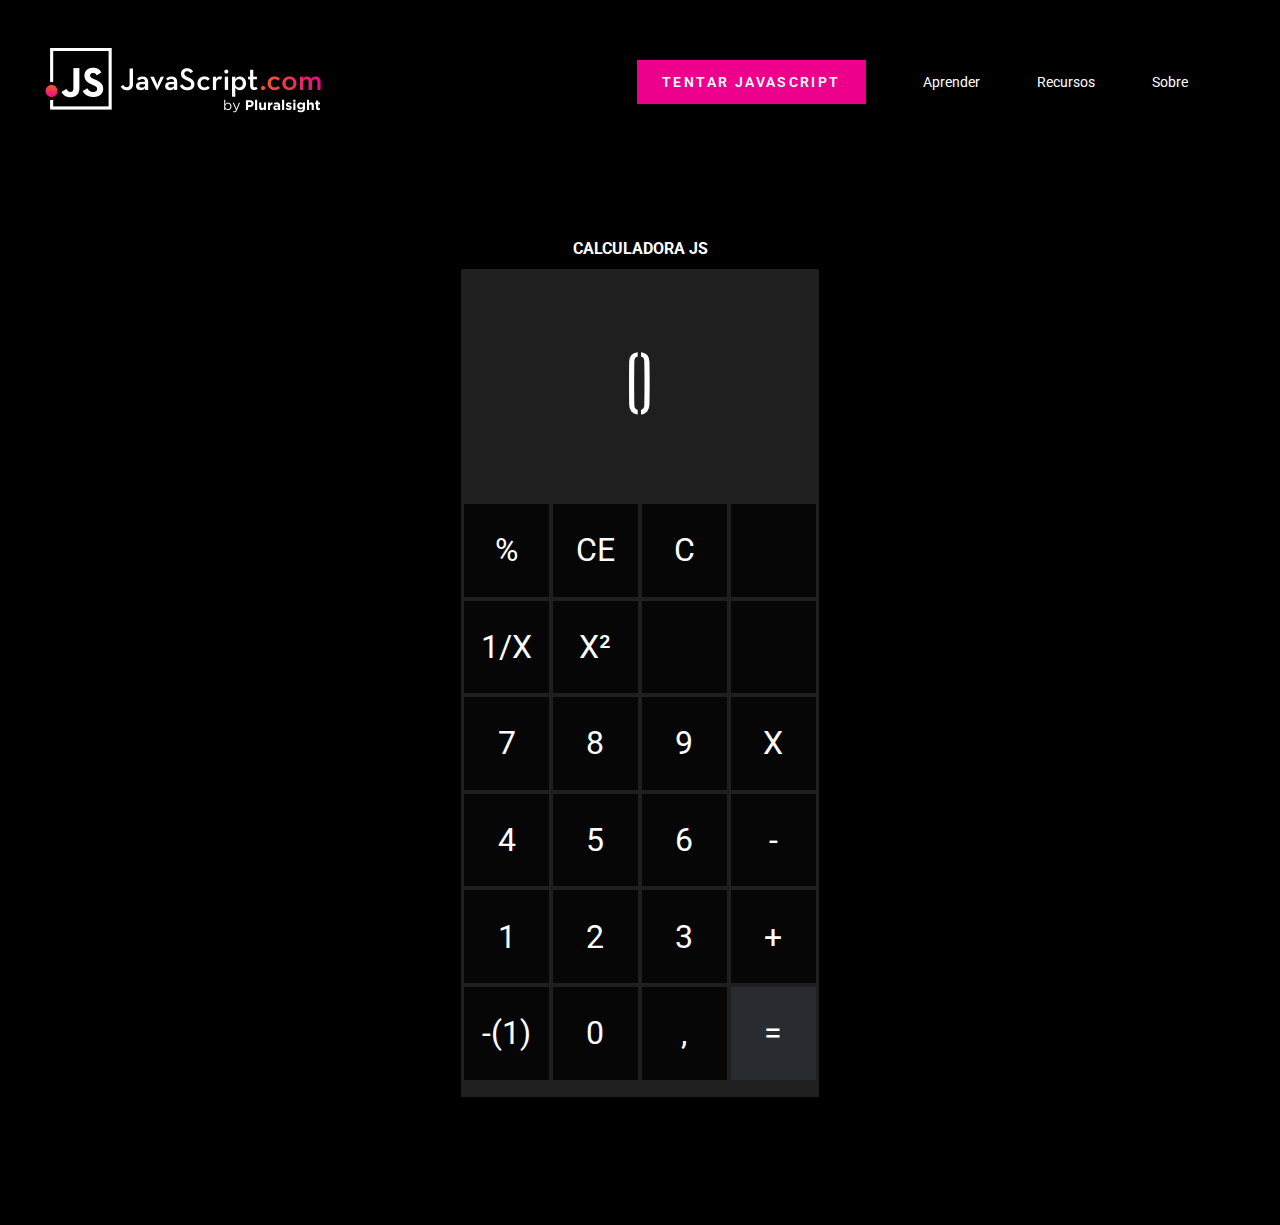
<file: calculadora.html>
<!DOCTYPE html>
<html lang="pt-br">
<head>
    <meta charset="UTF-8">
    <script src="js/calculadora.js"></script>
    <link rel="stylesheet" href="css/style.css">
    <link rel="preconnect" href="https://fonts.gstatic.com">
    <link href="https://fonts.googleapis.com/css2?family=Roboto:ital,wght@1,500&display=swap" rel="stylesheet">
    <link href="https://fonts.googleapis.com/css2?family=Big+Shoulders+Stencil+Display&display=swap" rel="stylesheet">
    <link rel="stylesheet" href="https://pro.fontawesome.com/releases/v5.10.0/css/all.css" integrity="sha384-AYmEC3Yw5cVb3ZcuHtOA93w35dYTsvhLPVnYs9eStHfGJvOvKxVfELGroGkvsg+p" crossorigin="anonymous"/>
    <title>Calculadora JS</title>
</head>
<body>
<header class="header">
    <div class="logo-header">
        <picture>
            <source media="(max-width:900px)" srcset="img/logo-small.png">
            <img src="img/logo.png" alt="Curso de JS">
        </picture>
    </div>
    <div class="menu-header">
        <nav>
            <a href="https://www.javascript.com/try" target="_blank" >Tentar Javascript</a>
            <a href="https://www.javascript.com/learn/strings" target="_blank">Aprender</a>
            <a href="https://www.javascript.com/resources" target="_blank">Recursos</a>
            <a href="https://www.javascript.com/about" target="_blank">Sobre</a>
        </nav>
    </div>
</header>
<section class="calculadora-section">
    <h1>Calculadora JS</h1>
    <div class="calculadora-container">
        <div class="calculadora-visor">
            <span class="calculadora-visor-historico"></span>
            <span class="calculadora-visor-texto" id="">0</span>
        </div>
        <div class="calculadora-btn-container">
            <div class="calculadora-btn calc-%" onclick="calculadora('funcao-%')">%</div>
            <div class="calculadora-btn calc-ce" onclick="calculadora('funcao-ce')">CE</div>
            <div class="calculadora-btn calc-c" onclick="calculadora('funcao-c')">C</div>
            <div class="calculadora-btn calc-apagar" onclick="calculadora('funcao-backspace');"><i class="fas fa-backspace"></i></div>
            <div class="calculadora-btn calc-1/X" onclick="calculadora('funcao-inverso');">1/x</div>
            <div class="calculadora-btn calc-quadrado" onclick="calculadora('funcao-backspace');">x²</div>
            <div class="calculadora-btn calc-quadrado" onclick="calculadora('funcao-backspace');"><i class="fas fa-square-root-alt"></i></div>
            <div class="calculadora-btn calc-divisao" onclick="calculadora('operacao÷');"><i class="fas fa-divide"></i></div>
            <div class="calculadora-btn calc-7" onclick="calculadora(7);">7</div>
            <div class="calculadora-btn calc-8" onclick="calculadora(8);">8</div>
            <div class="calculadora-btn calc-9" onclick="calculadora(9);">9</div>
            <div class="calculadora-btn calc-multiplicacao" onclick="calculadora('operacao×');">X</div>
            <div class="calculadora-btn calc-4" onclick="calculadora(4);">4</div>
            <div class="calculadora-btn calc-5" onclick="calculadora(5);">5</div>
            <div class="calculadora-btn calc-6" onclick="calculadora(6);">6</div>
            <div class="calculadora-btn calc-subracao" onclick="calculadora('operacao-');">-</div>
            <div class="calculadora-btn calc-1" onclick="calculadora(1);">1</div>
            <div class="calculadora-btn calc-2" onclick="calculadora(2);">2</div>
            <div class="calculadora-btn calc-3" onclick="calculadora(3);">3</div>
            <div class="calculadora-btn calc-soma" onclick="calculadora('operacao+');">+</div>
            <div class="calculadora-btn calc-inverso" onclick="calculadora('funcao-inverte_sinal');">-(1)</div>
            <div class="calculadora-btn calc-0" onclick="calculadora(0);">0</div>
            <div class="calculadora-btn calc-virtgula">,</div>
            <div class="calculadora-btn calc-resultado" onclick="calculadora('funcao-resultado')">=</div>
        </div>
    </div>
</section>
</body>
</html>
</file>
<file: css/style.css>
*{
    font-family: 'Roboto', sans-serif;
    font-size: 1em;
    box-sizing: border-box;
    list-style: none;
    text-decoration: none;
}

body{
    padding: 0;
    margin: 0;
    background-color: #000000;
}

.header{
    display: flex;
    justify-content: space-between;
    height: 18.23vh;
}

.header .logo-header{
    display: flex;
    align-items: center;
    margin-left: 3.29vw;
}

.header .logo-header picture{

}

.header .logo-header img{
    height: 65px;
    background-repeat: no-repeat;
}

.header .menu-header{
    font-size:0.875em;
    font-weight: 400;
    margin-right: 2.92vw;
    display: flex;
    align-items: center;
}

.header .menu-header nav{

}

.header .menu-header nav a{
    margin-right: 4.24vw;
    color:#FFF;
}

.header .menu-header nav a:first-child{
    text-transform: uppercase;
    font-weight: 600;
    letter-spacing: 0.17em;
    width: 14.86vw;
    height: 6.83vh;
    padding: 14px 25px;
    background-color: #EC008C;
}

.header .menu-header nav a:first-child:hover {
    background-image: linear-gradient(120deg, #F0562D, #ED0686);
}

section{
    display: flex;
    flex-direction: column;
    align-items: center;
    margin-top:5%;
    background-color: #1DC116;
}


section nav a{
    width: 100vw;
    color:#000;
}

section nav a:hover{
    color:#FFF;
}


/***************************************************  CALCULADORA.HTML **************************************************************************/
.calculadora-section{
    background-color: unset;
}

.calculadora-section > h1{
    color:#FFF;
    text-transform: uppercase;
}

.calculadora-section .calculadora-container{
    display:flex;
    flex-direction: column;
    width: 28%;
    height:92vh;
    background-color: #1F1F1F;
    margin-bottom: 10%;
}

.calculadora-section .calculadora-container .calculadora-visor{
    display: flex;
    flex-direction: column;
    justify-content: center;
    align-items: center;
    width:100%;
    height: 28%;
}

.calculadora-section .calculadora-container .calculadora-visor .calculadora-visor-historico{
    color:#FFF;
    width: 100%;
}

.calculadora-section .calculadora-container .calculadora-visor .calculadora-visor-texto{
    font-family: 'Big Shoulders Stencil Display', cursive;
    font-size: 4.8em;
    color: #FFF;
}

.calculadora-section .calculadora-container .calculadora-btn-container{
    display: flex;
    justify-content: space-between;
    flex-wrap: wrap;
    width: 98%;
    height: 70%;
    margin: 1%;
}

.calculadora-section .calculadora-container .calculadora-btn-container .calculadora-btn{
    display: flex;
    justify-content: center;
    align-items: center;
    width: 24%;
    height: 16%;
    background-color: #060606;
    text-transform: uppercase;
    color: #FFF;
    font-size: 2em;
}

.calculadora-section .calculadora-container .calculadora-btn-container .fa-backspace, .fa-divide, .fa-square-root-alt {
    font-size: 0.8em;
}

.calculadora-section .calculadora-container .calculadora-btn-container .calc-resultado {
    background-color: #282B30;
}


.calculadora-section .calculadora-container .calculadora-btn-container .calculadora-btn:hover{
    cursor: pointer;
    background-color: #4A4A4A;
    border:2px solid #575757;
}



/************************************************************************************************************************************************/

@media screen and (max-width: 600px){

    .header{
        flex-direction: column;
    }

    .header .logo-header {
        align-self: center;
        margin-top: 2%;
    }
}

@media screen and (max-width: 490px){
    
    .header{
        width: 100vw;
        height: auto;
    }

    .header .menu-header nav{
        display: flex;
        flex-direction: column;
    }

    .header .menu-header nav a:nth-child(n+1){
        width: 100vw;
        margin: auto;
    }
}
</file>
